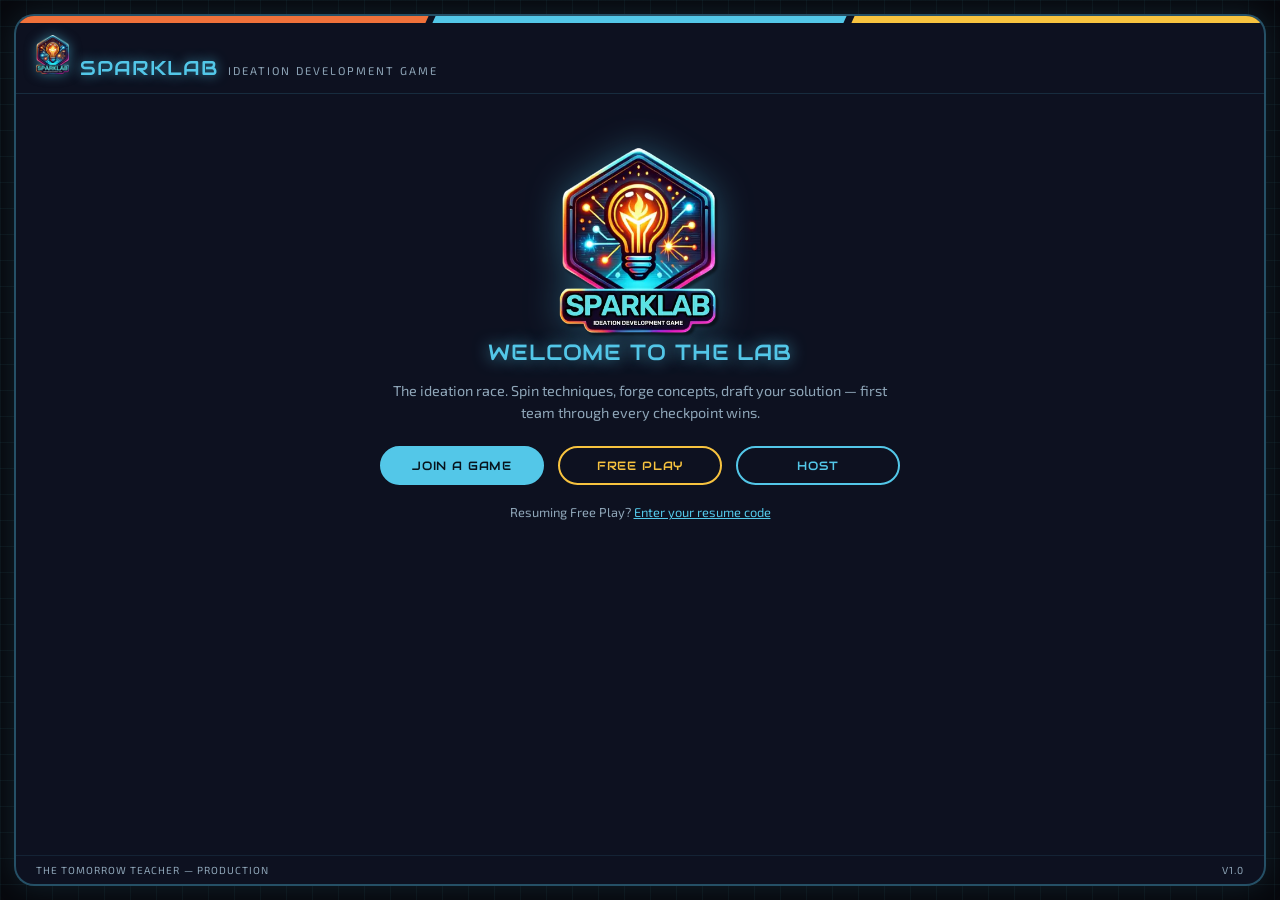
<file: index.html>
<!doctype html>
<html lang="en">
<head>
<meta charset="UTF-8">
<meta name="viewport" content="width=device-width, initial-scale=1.0">
<title>SparkLab — The Ideation Development Game</title>
<link href="https://fonts.googleapis.com/css2?family=Audiowide&family=Exo+2:ital,wght@0,400;0,500;0,600;0,700;0,800&display=swap" rel="stylesheet">
<style>
:root{--bg:#07080d;--card:#0d1120;--card2:#111527;--ink:#eaf4fa;--dim:#8fa6b8;--cyan:#53c7e8;--orange:#f0713a;--yellow:#f7c33f;--green:#5fae52;--red:#dc5a5a;--line:rgba(83,199,232,.35)}
*{box-sizing:border-box}
html,body{height:100%}
body{margin:0;background:var(--bg);color:var(--ink);font-family:"Exo 2",sans-serif;
background-image:linear-gradient(rgba(83,199,232,.05) 1px,transparent 1px),linear-gradient(90deg,rgba(83,199,232,.05) 1px,transparent 1px);background-size:26px 26px}
.df{font-family:"Audiowide",sans-serif;font-weight:400}
#app{max-width:1280px;margin:0 auto;padding:14px;min-height:100%;display:flex;flex-direction:column}
.shell{flex:1;border:2px solid var(--line);border-radius:20px;background:var(--card);box-shadow:0 0 30px rgba(83,199,232,.14);overflow:hidden;display:flex;flex-direction:column}
.stripes{display:flex;height:7px}.stripes span{flex:1;transform:skewX(-24deg);margin-right:7px}
.stripes .s1{background:var(--orange)}.stripes .s2{background:var(--cyan)}.stripes .s3{background:var(--yellow);margin-right:0}
.top{display:flex;align-items:center;justify-content:space-between;gap:12px;padding:12px 20px;border-bottom:1px solid rgba(83,199,232,.15);flex-wrap:wrap}
.brand{display:flex;align-items:baseline;gap:10px}
.brand .t{color:var(--cyan);text-shadow:0 0 12px rgba(83,199,232,.7);font-size:1.25rem;letter-spacing:.05em}
.brand .sub{color:var(--dim);font-size:.7rem;letter-spacing:.18em;text-transform:uppercase}
.main{flex:1;padding:18px 20px;overflow:auto}
.badge{display:inline-flex;align-items:center;gap:6px;border:2px solid rgba(83,199,232,.35);border-radius:999px;padding:5px 12px;font-size:.72rem;font-weight:700;letter-spacing:.06em;color:var(--cyan);text-transform:uppercase}
.badge.y{border-color:rgba(247,195,63,.5);color:var(--yellow)}
.badge.o{border-color:rgba(240,113,58,.5);color:var(--orange)}
.badge.g{border-color:rgba(95,174,82,.5);color:#8fd583}
.btn{font-family:"Audiowide",sans-serif;font-size:.75rem;letter-spacing:.07em;text-transform:uppercase;border:2px solid var(--cyan);color:var(--cyan);background:transparent;border-radius:999px;padding:10px 18px;cursor:pointer;transition:all .15s}
.btn:hover{box-shadow:0 0 14px rgba(83,199,232,.5)}
.btn.primary{background:var(--cyan);color:#07131c}
.btn.gold{border-color:var(--yellow);color:var(--yellow)}.btn.gold.fill{background:var(--yellow);color:#1a1405}
.btn.warn{border-color:var(--orange);color:var(--orange)}
.btn.danger{border-color:var(--red);color:var(--red)}
.btn.small{padding:6px 12px;font-size:.62rem}
.btn:disabled{opacity:.35;cursor:not-allowed;box-shadow:none}
input,select,textarea{background:var(--card2);border:2px solid rgba(83,199,232,.3);border-radius:12px;color:var(--ink);font-family:"Exo 2",sans-serif;font-size:1rem;padding:11px 14px;outline:none;width:100%}
input:focus,select:focus,textarea:focus{border-color:var(--cyan)}
label{display:block;font-size:.68rem;letter-spacing:.14em;text-transform:uppercase;color:var(--dim);margin:14px 0 6px;font-family:"Audiowide",sans-serif}
.panel{border:2px solid rgba(83,199,232,.22);border-radius:16px;background:var(--card2);padding:16px}
.grid2{display:grid;grid-template-columns:1fr 1fr;gap:16px}
.grid3{display:grid;grid-template-columns:repeat(3,1fr);gap:14px}
.center{max-width:520px;margin:4vh auto 0}
.title-xl{font-size:2rem;color:var(--cyan);text-shadow:0 0 16px rgba(83,199,232,.7);letter-spacing:.04em;text-transform:uppercase}
.muted{color:var(--dim);font-size:.9rem;line-height:1.5}
.code-big{font-family:"Audiowide",sans-serif;font-size:2.4rem;letter-spacing:.25em;color:var(--yellow);text-shadow:0 0 16px rgba(247,195,63,.6)}
.row{display:flex;align-items:center;gap:10px;flex-wrap:wrap}
.spread{justify-content:space-between}
.chip{display:inline-flex;align-items:center;gap:6px;border:1.5px solid rgba(83,199,232,.3);border-radius:999px;padding:4px 10px;font-size:.7rem;font-weight:700;color:var(--dim);text-transform:uppercase;letter-spacing:.04em}
.chip.done{border-color:var(--yellow);color:var(--yellow)}
.chip.cur{border-color:var(--cyan);color:var(--cyan);box-shadow:0 0 8px rgba(83,199,232,.35)}
.teamcard{border:2px solid rgba(83,199,232,.25);border-radius:14px;background:var(--card2);padding:12px 14px}
.teamcard h4{margin:0 0 6px;font-family:"Audiowide",sans-serif;font-size:.85rem;color:var(--cyan);letter-spacing:.05em;text-transform:uppercase}
.member{font-size:.85rem;color:var(--ink);padding:2px 0}
.lane{display:grid;grid-template-columns:170px 1fr 110px;align-items:center;gap:10px;border:2px solid rgba(83,199,232,.2);border-radius:14px;padding:10px 14px;background:var(--card2);margin-bottom:10px}
.lane .nm{font-family:"Audiowide",sans-serif;font-size:.8rem;color:var(--ink);letter-spacing:.03em;overflow:hidden;text-overflow:ellipsis;white-space:nowrap}
.track{display:flex;gap:6px}
.node{flex:1;height:14px;border-radius:999px;border:1.5px solid rgba(143,166,184,.35);background:rgba(143,166,184,.08)}
.node.on{background:var(--cyan);border-color:var(--cyan);box-shadow:0 0 8px rgba(83,199,232,.6)}
.node.gate{background:var(--yellow);border-color:var(--yellow);box-shadow:0 0 8px rgba(247,195,63,.6);animation:pulse 1.2s ease infinite}
.node.done{background:var(--green);border-color:var(--green)}
.subcard{border:2px solid rgba(247,195,63,.35);border-radius:14px;background:var(--card2);padding:12px;margin-bottom:12px}
.subcard img{max-width:100%;max-height:300px;border-radius:10px;display:block;margin:8px 0}
.tech-panel{border-radius:16px;padding:16px;color:#fff;position:relative;overflow:hidden}
.tech-panel::before{content:"";position:absolute;inset:0;opacity:.16;pointer-events:none;background-image:radial-gradient(rgba(255,255,255,.75) 1px,transparent 1px);background-size:13px 13px}
.tech-name{font-family:"Audiowide",sans-serif;font-size:1.35rem;text-transform:uppercase;letter-spacing:.03em}
.steps li{font-size:.85rem;line-height:1.45;margin-bottom:6px}
.timerbox{font-family:"Audiowide",sans-serif;font-size:2rem;color:var(--ink);text-shadow:0 0 14px rgba(83,199,232,.5)}
.timerbox.urgent{color:var(--orange);animation:pulse 1s ease infinite}
.check{display:flex;gap:10px;align-items:flex-start;padding:8px 0;border-bottom:1px solid rgba(83,199,232,.12);cursor:pointer}
.check input{width:auto;margin-top:3px}
.check span{font-size:.9rem;line-height:1.45}
.banner{border:2px solid var(--yellow);border-radius:12px;color:var(--yellow);background:rgba(247,195,63,.08);padding:10px 14px;font-weight:700;text-align:center}
.banner.red{border-color:var(--red);color:var(--red);background:rgba(220,90,90,.08)}
.banner.green{border-color:var(--green);color:#8fd583;background:rgba(95,174,82,.08)}
.podium{display:flex;align-items:flex-end;justify-content:center;gap:14px;margin:26px 0 10px}
.pcol{width:150px;text-align:center}
.pblock{border-radius:12px 12px 0 0;display:flex;align-items:center;justify-content:center;font-family:"Audiowide",sans-serif;font-size:1.6rem;color:#0a0c14}
.p1 .pblock{height:150px;background:var(--yellow);box-shadow:0 0 24px rgba(247,195,63,.5)}
.p2 .pblock{height:105px;background:var(--cyan)}
.p3 .pblock{height:75px;background:var(--orange)}
.pname{font-family:"Audiowide",sans-serif;font-size:.8rem;margin-bottom:6px;color:var(--ink);text-transform:uppercase}
table{width:100%;border-collapse:collapse;font-size:.85rem}
th{font-family:"Audiowide",sans-serif;font-size:.62rem;letter-spacing:.12em;text-transform:uppercase;color:var(--dim);text-align:left;padding:8px;border-bottom:1px solid rgba(83,199,232,.2)}
td{padding:8px;border-bottom:1px solid rgba(83,199,232,.08)}
.tabs{display:flex;gap:8px;margin-bottom:14px}
.tab{font-family:"Audiowide",sans-serif;font-size:.68rem;letter-spacing:.08em;text-transform:uppercase;border:2px solid rgba(83,199,232,.3);color:var(--dim);background:transparent;border-radius:999px;padding:7px 14px;cursor:pointer}
.tab.on{border-color:var(--cyan);color:var(--cyan)}
.confetti{position:fixed;top:-12px;font-size:18px;animation:fall linear forwards;z-index:50;pointer-events:none}
@keyframes fall{to{transform:translateY(105vh) rotate(720deg)}}
@keyframes pulse{0%,100%{opacity:1}50%{opacity:.5}}
.err{color:var(--red);font-size:.85rem;min-height:1.2em;margin-top:8px}
.footer{padding:8px 20px;color:var(--dim);font-size:.64rem;letter-spacing:.1em;text-transform:uppercase;display:flex;justify-content:space-between;border-top:1px solid rgba(83,199,232,.1)}
@media(max-width:760px){.grid2,.grid3{grid-template-columns:1fr}.lane{grid-template-columns:110px 1fr 90px}}
</style>
</head>
<body>
<div id="app">
<div class="shell">
<div class="stripes"><span class="s1"></span><span class="s2"></span><span class="s3"></span></div>
<div class="top">
  <div class="brand"><img id="brandlogo" alt="SparkLab" style="height:40px;width:auto;filter:drop-shadow(0 0 6px rgba(83,199,232,.5))"><span class="df t">SPARKLAB</span><span class="sub">Ideation Development Game</span></div>
  <div id="topright" class="row"></div>
</div>
<div class="main" id="main"></div>
<div class="footer"><span>The Tomorrow Teacher — Production</span><span id="footright">v1.0</span></div>
</div>
</div>
<script>
"use strict";
const LOGO = "[data-uri]";
/* ================= CONFIG ================= */
const SB_URL = "https://hyxiagexyptzvetqjmnj.supabase.co";
const SB_KEY = "eyJhbGciOiJIUzI1NiIsInR5cCI6IkpXVCJ9.eyJpc3MiOiJzdXBhYmFzZSIsInJlZiI6Imh5eGlhZ2V4eXB0enZldHFqbW5qIiwicm9sZSI6ImFub24iLCJpYXQiOjE3NzQwODM4MTYsImV4cCI6MjA4OTY1OTgxNn0.hqHVlRu775dZfJrKxSFMNEPhANu5EFm7gJpaJ3RnbnY";
const POLL_MS = 4000;

async function rpc(name, args){
  const r = await fetch(SB_URL + "/rest/v1/rpc/" + name, {
    method:"POST",
    headers:{ "apikey":SB_KEY, "Authorization":"Bearer "+SB_KEY, "Content-Type":"application/json" },
    body: JSON.stringify(args || {})
  });
  if(!r.ok){ throw new Error("network_" + r.status); }
  return r.json();
}
async function uploadPhoto(file, prefix){
  const ext = (file.name && file.name.includes(".")) ? file.name.split(".").pop().toLowerCase().replace(/[^a-z0-9]/g,"") : "jpg";
  const path = prefix + "-" + Date.now() + "-" + Math.floor(Math.random()*1e6) + "." + ext;
  const r = await fetch(SB_URL + "/storage/v1/object/sparklab-submissions/" + path, {
    method:"POST",
    headers:{ "apikey":SB_KEY, "Authorization":"Bearer "+SB_KEY, "Content-Type": file.type || "image/jpeg" },
    body: file
  });
  if(!r.ok) throw new Error("upload_failed");
  return SB_URL + "/storage/v1/object/public/sparklab-submissions/" + path;
}

/* ================= LOCAL STATE ================= */
function lsGet(k){ try{ return JSON.parse(localStorage.getItem("sl_"+k)); }catch(e){ return null; } }
function lsSet(k,v){ try{ localStorage.setItem("sl_"+k, JSON.stringify(v)); }catch(e){} }
function lsDel(k){ try{ localStorage.removeItem("sl_"+k); }catch(e){} }

let S = {
  screen: "landing",
  role: null,            // "player" | "host" | "freeplay"
  licenseKey: lsGet("license") || "",
  institution: "",
  shelf: [],
  sessionId: lsGet("sessionId") || null,
  hostToken: lsGet("hostToken") || null,
  playerId: lsGet("playerId") || null,
  playerName: lsGet("playerName") || "",
  teamId: lsGet("teamId") || null,
  resumeCode: lsGet("resumeCode") || null,
  state: null,           // last sl_state / sl_host_state bundle
  hostTab: "lobby",
  err: "",
  busy: false,
  spin: { active:false, idx:0 },
  activeTech: 0,
  fp: lsGet("fp") || null,  // freeplay local mirror {stage, techniques:[], checks:{}, notes}
  confettiDone: false
};
let pollTimer = null;

/* ================= GAME CONTENT ================= */
const TECHS = [
 {name:"Brainstorming", color:"#ed7435", summary:"A fast group technique for generating many possible solutions to your client's problem.", steps:["State the problem and whose needs matter: your client, users, or audience.","Work as a team and keep the burst short and fast.","Invite every perspective — wild ideas welcome.","Build on each other's ideas and write everything down."]},
 {name:"Worst Idea", color:"#7052a5", summary:"Pitch the WORST possible solutions on purpose, then flip their negative qualities into good ones.", steps:["Take turns pitching intentionally terrible solutions.","Notice which qualities would fail your client.","Flip those negatives into positive qualities a solution should have.","Use the opposites as springboards for real ideas."]},
 {name:"Mind Mapping", color:"#569b48", summary:"Map the problem visually — branches for needs and barriers, bubbles of ideas, clusters of solutions.", steps:["Write the problem and the people affected in the middle.","Draw branches for needs, barriers, and ideas.","Add bubbles with details and concepts around each branch.","Connect related ideas into clusters worth exploring."]},
 {name:"Brainwriting", color:"#d9a40a", summary:"Write silently, then pass pages around so everyone builds on everyone's ideas.", steps:["Everyone writes ideas silently for five minutes.","Pass your page — add to what you receive.","Keep passing until all pages have everyone's input.","Review together and pick the strongest directions."]},
 {name:"Questioning Assumptions", color:"#d95f5f", summary:"List the beliefs behind the problem, test which are true, and reverse one to find new paths.", steps:["List assumptions about the client, users, and problem.","Include positive AND negative assumptions.","Discuss which are true and which are just habits.","Reverse one assumption — what new ideas appear?"]},
 {name:"SCAMPER", color:"#bd4aad", summary:"Substitute, Combine, Adapt, Modify, Put to another use, Eliminate, Reverse.", steps:["Pick one solution element to focus on.","Substitute, Combine, Adapt, or Modify it.","Put it to another use, or Eliminate what doesn't help.","Reverse or rearrange it — keep the strongest direction."]},
 {name:"Sketching", color:"#4788c4", summary:"Draw solutions instead of writing them, pass drawings around, connect the best parts.", steps:["Everyone sketches a possible solution — rough is fine.","Pass your drawing — teammates add or vary it.","Present all drawings and discuss what each suggests.","Combine the best parts into one direction."]}
];
const STAGES = ["r1","gate1","r2","gate2","r3","gate3","finished"];
const STAGE_LABEL = {r1:"Round 1 — Technique Sprint", gate1:"Checkpoint 1", r2:"Round 2 — The Idea Generator", gate2:"Checkpoint 2", r3:"Round 3 — Drafting & Sketching", gate3:"Checkpoint 3 — Final Gate", finished:"FINISHED"};
const R3_CHECKS = [
 "Hand-drawn drafts done: title on each page, 4–6 labeled arrows, at least two views or angles, a how-it-works caption, dark lines.",
 "Photos digitized in Canva: cropped to the page, straightened, brightness + contrast up, shadows down — looks scanned, not photographed.",
 "Uploaded into the Ideation Development Form (IDEA 1–3 boxes) and enhanced with Canva text, arrows, and highlights over the drawings."
];
const R2_CHECKS = [
 "We brought our client's problem and our Round 1 sticky notes to ThinkTable AI.",
 "ThinkTable interviewed us and we sharpened our ideas into up to 3 buildable concepts.",
 "We have a Sketch Blueprint for each concept: main view, second view, arrow labels, written details.",
 "Every Round 1 session has its sticky note filled on our Ideation Development Form."
];

/* ================= HELPERS ================= */
const $ = sel => document.querySelector(sel);
function esc(s){ return String(s == null ? "" : s).replace(/[&<>"']/g, c => ({"&":"&amp;","<":"&lt;",">":"&gt;",'"':"&quot;","'":"&#39;"}[c])); }
function myTeam(){ if(!S.state) return null; return (S.state.teams||[]).find(t => t.id === S.teamId) || (S.state.teams||[]).find(t => (t.members||[]).some(m => m.id === S.playerId)); }
function setErr(m){ S.err = m || ""; render(); }
function go(screen){ S.screen = screen; S.err = ""; render(); }
function saveIds(){ lsSet("sessionId",S.sessionId); lsSet("hostToken",S.hostToken); lsSet("playerId",S.playerId); lsSet("teamId",S.teamId); lsSet("playerName",S.playerName); lsSet("license",S.licenseKey); lsSet("resumeCode",S.resumeCode); }
function resetAll(){ ["sessionId","hostToken","playerId","teamId","resumeCode","fp"].forEach(lsDel); S.sessionId=S.hostToken=S.playerId=S.teamId=S.resumeCode=null; S.state=null; S.fp=null; stopPoll(); }
function fmtDur(ms){ if(ms==null) return "—"; const s=Math.floor(ms/1000), m=Math.floor(s/60); return m+"m "+String(s%60).padStart(2,"0")+"s"; }
function typing(){ const a=document.activeElement; return a && (a.tagName==="INPUT"||a.tagName==="TEXTAREA"||a.tagName==="SELECT"); }

/* ================= POLLING ================= */
function startPoll(){ stopPoll(); pollTimer = setInterval(pollOnce, POLL_MS); pollOnce(); }
function stopPoll(){ if(pollTimer){ clearInterval(pollTimer); pollTimer = null; } }
async function pollOnce(){
  if(!S.sessionId) return;
  try{
    const st = S.role === "host"
      ? await rpc("sl_host_state", { p_session:S.sessionId, p_host_token:S.hostToken })
      : await rpc("sl_state", { p_session:S.sessionId });
    if(st && st.ok){
      S.state = st;
      const t = myTeam(); if(t && !S.teamId){ S.teamId = t.id; saveIds(); }
      const sig = JSON.stringify({
        s: st.session && st.session.status,
        t: (st.teams||[]).map(x => [x.stage, (x.techniques_cleared||[]).length, x.last_submission && x.last_submission.status, (x.members||[]).length, x.finish_rank, x.award]),
        l: (st.lobby||[]).length, p: (st.pending||[]).length
      });
      if(sig !== S.lastSig){ S.lastSig = sig; render(); }
    }
  }catch(e){ /* transient */ }
}

/* ================= RENDER ROOT ================= */
function render(){
  const m = $("#main"), tr = $("#topright");
  const sess = S.state && S.state.session;
  tr.innerHTML = sess ? (
    '<span class="badge">Code ' + esc(sess.code) + '</span>' +
    '<span class="badge ' + (sess.status==="live"?"g":sess.status==="paused"?"o":"y") + '">' + esc(sess.status) + '</span>' +
    (S.role ? '<button class="btn small" onclick="leave()">Exit</button>' : "")
  ) : (S.screen !== "landing" ? '<button class="btn small" onclick="leave()">Back</button>' : "");
  const views = { landing:vLanding, join:vJoin, hostkey:vHostKey, shelf:vShelf, create:vCreate,
    lobby:vLobby, hostgame:vHostGame, play:vPlay, podium:vPodium, fpsetup:vFpSetup, fpplay:vFpPlay, fpresume:vFpResume };
  m.innerHTML = (views[S.screen] || vLanding)();
  if(S.screen==="podium" && !S.confettiDone){ confetti(); S.confettiDone = true; }
}
function leave(){ resetAll(); S.role=null; go("landing"); }

/* ================= VIEWS ================= */
function vLanding(){
  return '<div class="center" style="text-align:center">' +
    '<img src="' + LOGO + '" alt="SparkLab" style="display:block;margin:0 auto;height:190px;width:auto;filter:drop-shadow(0 0 18px rgba(83,199,232,.35))">' +
    '<div class="df title-xl" style="margin-bottom:4px;font-size:1.4rem">Welcome to the Lab</div>' +
    '<p class="muted">The ideation race. Spin techniques, forge concepts, draft your solution — first team through every checkpoint wins.</p>' +
    '<div class="grid3" style="margin-top:22px">' +
      '<button class="btn primary" onclick="go(\'join\')">Join a Game</button>' +
      '<button class="btn gold" onclick="go(\'fpsetup\')">Free Play</button>' +
      '<button class="btn" onclick="go(\'hostkey\')">Host</button>' +
    '</div>' +
    '<p class="muted" style="margin-top:18px;font-size:.8rem">Resuming Free Play? <a href="#" style="color:var(--cyan)" onclick="go(\'fpresume\');return false">Enter your resume code</a></p>' +
    '<div class="err">' + esc(S.err) + '</div></div>';
}
function vJoin(){
  return '<div class="center">' +
    '<div class="df title-xl" style="font-size:1.4rem">Join a Game</div>' +
    '<label>Game code</label><input id="jcode" maxlength="6" style="text-transform:uppercase;letter-spacing:.3em;font-family:Audiowide" placeholder="ABC123">' +
    '<label>Your name or nickname</label><input id="jname" maxlength="24" placeholder="So your team can find you">' +
    '<div class="row" style="margin-top:18px"><button class="btn primary" onclick="doJoin()" ' + (S.busy?"disabled":"") + '>Enter the Lab</button></div>' +
    '<div class="err">' + esc(S.err) + '</div></div>';
}
async function doJoin(){
  const code = $("#jcode").value.trim(), name = $("#jname").value.trim();
  if(!code || !name){ return setErr("Enter the game code and your name."); }
  S.busy = true; render();
  try{
    const r = await rpc("sl_join", { p_code:code, p_name:name });
    S.busy = false;
    if(!r.ok){ return setErr(r.error==="bad_code"?"No game found with that code.":r.error==="session_paused"?"This game is paused — ask your host to resume it.":"Could not join: "+r.error); }
    S.role = "player"; S.sessionId = r.session_id; S.playerId = r.player_id; S.playerName = name; S.teamId = null; saveIds();
    startPoll(); go("lobby");
  }catch(e){ S.busy = false; setErr("Network problem — try again."); }
}
function vHostKey(){
  return '<div class="center">' +
    '<div class="df title-xl" style="font-size:1.4rem">Host Console</div>' +
    '<p class="muted">Enter your SparkLab license key — it came with your game box.</p>' +
    '<label>License key</label><input id="hkey" value="' + esc(S.licenseKey) + '" placeholder="SPARK-XXXX-XXXX" style="text-transform:uppercase">' +
    '<div class="row" style="margin-top:18px"><button class="btn primary" onclick="doShelf()" ' + (S.busy?"disabled":"") + '>Open my game shelf</button></div>' +
    '<div class="err">' + esc(S.err) + '</div></div>';
}
async function doShelf(){
  const k = $("#hkey") ? $("#hkey").value.trim() : S.licenseKey;
  if(!k) return setErr("Enter your license key.");
  S.busy = true; render();
  try{
    const r = await rpc("sl_shelf", { p_key:k });
    S.busy = false;
    if(!r.ok) return setErr("That license key wasn't recognized.");
    S.licenseKey = k.toUpperCase(); S.institution = r.institution; S.shelf = r.sessions || []; saveIds();
    go("shelf");
  }catch(e){ S.busy=false; setErr("Network problem — try again."); }
}
function vShelf(){
  const rows = S.shelf.map(s =>
    '<tr><td class="df" style="font-size:.75rem">' + esc(s.name) + '</td>' +
    '<td><span class="code-big" style="font-size:1rem">' + esc(s.code) + '</span></td>' +
    '<td>' + esc(s.mode) + '</td>' +
    '<td><span class="badge ' + (s.status==="live"?"g":s.status==="paused"?"o":"") + '" style="font-size:.6rem">' + esc(s.status) + '</span></td>' +
    '<td>' + s.players + ' players / ' + s.teams + ' teams</td>' +
    '<td>' + (s.expires_at ? ("expires " + new Date(s.expires_at).toLocaleDateString()) : "—") + '</td>' +
    '<td><button class="btn small primary" onclick="openSession(\'' + s.id + '\',\'' + s.host_token + '\')">' + (s.status==="completed"?"View":"Open") + '</button></td></tr>'
  ).join("");
  return '<div>' +
    '<div class="row spread"><div><div class="df title-xl" style="font-size:1.3rem">Game Shelf</div>' +
    '<p class="muted">' + esc(S.institution) + ' — completed games are cleared 14 days after they end.</p></div>' +
    '<button class="btn gold fill" onclick="go(\'create\')">+ New Game</button></div>' +
    (S.shelf.length ? '<table style="margin-top:14px"><tr><th>Name</th><th>Code</th><th>Mode</th><th>Status</th><th>Size</th><th>Expiry</th><th></th></tr>' + rows + '</table>'
      : '<p class="muted" style="margin-top:20px">No games yet — create your first one.</p>') +
    '<div class="err">' + esc(S.err) + '</div></div>';
}
function openSession(id, token){ S.role="host"; S.sessionId=id; S.hostToken=token; saveIds(); startPoll(); go("hostgame"); }
function vCreate(){
  return '<div class="center">' +
    '<div class="df title-xl" style="font-size:1.3rem">New Game</div>' +
    '<label>Session name</label><input id="cname" placeholder="e.g. Grade 8 — Period 3" maxlength="40">' +
    '<div class="grid2">' +
    '<div><label>Team formation</label><select id="cteam"><option value="auto">Auto — balanced teams</option><option value="manual">Manual — players pick teams</option></select></div>' +
    '<div><label>Round 1 sprint (minutes)</label><select id="cmin"><option>10</option><option selected>15</option><option>20</option></select></div>' +
    '</div>' +
    '<label>Techniques required to clear Checkpoint 1</label><select id="creq"><option>2</option><option selected>3</option><option>4</option><option>5</option></select>' +
    '<div class="row" style="margin-top:18px"><button class="btn primary" onclick="doCreate()" ' + (S.busy?"disabled":"") + '>Create game</button>' +
    '<button class="btn" onclick="go(\'shelf\')">Back</button></div>' +
    '<div class="err">' + esc(S.err) + '</div></div>';
}
async function doCreate(){
  const nm = $("#cname").value, tm = $("#cteam").value, mins = parseInt($("#cmin").value,10), req = parseInt($("#creq").value,10);
  S.busy = true; render();
  try{
    const r = await rpc("sl_create_session", { p_key:S.licenseKey, p_name:nm,
      p_mode:"game", p_team_mode:tm,
      p_settings:{ r1_minutes:mins, min_techniques:req } });
    S.busy = false;
    if(!r.ok) return setErr(r.error==="too_many_active_sessions"?"Your shelf is full (10 active games) — complete or clear one first.":"Could not create: "+r.error);
    openSession(r.session_id, r.host_token);
  }catch(e){ S.busy=false; setErr("Network problem — try again."); }
}

/* ---------- Player lobby ---------- */
function vLobby(){
  if(!S.state) return '<p class="muted">Connecting…</p>';
  const sess = S.state.session, t = myTeam();
  if((sess.status === "live" || sess.status === "paused") && t) { return vPlay(); }
  if(sess.status === "completed") return vPodium();
  let inner = "";
  if(sess.team_mode === "manual" && !t){
    const teams = (S.state.teams||[]).map(tm => {
      const full = (tm.members||[]).length >= 4;
      return '<div class="teamcard"><h4>' + esc(tm.name) + '</h4>' +
        (tm.members||[]).map(mm => '<div class="member">• ' + esc(mm.name) + '</div>').join("") +
        '<div style="margin-top:8px"><button class="btn small ' + (full?"":"primary") + '" ' + (full?"disabled":"") + ' onclick="joinTeam(\'' + tm.id + '\')">' + (full?"Full":"Join") + '</button></div></div>';
    }).join("");
    inner = '<div class="row" style="margin:10px 0"><input id="tname" placeholder="New team name" maxlength="24" style="max-width:260px">' +
      '<button class="btn gold" onclick="createTeam()">Create team</button></div>' +
      '<div class="grid3">' + teams + '</div>';
  } else if(t){
    inner = '<div class="teamcard" style="max-width:420px"><h4>' + esc(t.name) + '</h4>' +
      (t.members||[]).map(mm => '<div class="member">• ' + esc(mm.name) + (mm.id===S.playerId?" (you)":"") + '</div>').join("") +
      (sess.team_mode==="manual" ? '<div style="margin-top:8px"><button class="btn small warn" onclick="leaveTeam()">Leave team</button></div>' : "") +
      '</div>';
  } else {
    inner = '<p class="muted">Waiting for the host to form teams…</p>';
  }
  const lobbyNames = (S.state.lobby||[]).map(p => '<span class="chip' + (p.id===S.playerId?' cur':'') + '">' + esc(p.name) + '</span>').join(" ");
  return '<div><div class="df title-xl" style="font-size:1.3rem">Lobby</div>' +
    '<p class="muted">Hi <b style="color:var(--cyan)">' + esc(S.playerName) + '</b> — the game starts when your host launches it.' +
    (sess.status==="paused" ? ' <span class="badge o">Paused</span>' : '') + '</p>' +
    inner +
    (lobbyNames ? '<label style="margin-top:20px">Players without a team</label><div class="row">' + lobbyNames + '</div>' : '') +
    '<div class="err">' + esc(S.err) + '</div></div>';
}
async function createTeam(){ const n=$("#tname").value.trim(); if(!n) return setErr("Give your team a name.");
  const r = await rpc("sl_create_team",{p_session:S.sessionId,p_player:S.playerId,p_name:n});
  if(r.ok){ S.teamId=r.team_id; saveIds(); pollOnce(); } else setErr(r.error); }
async function joinTeam(id){ const r = await rpc("sl_join_team",{p_player:S.playerId,p_team:id});
  if(r.ok){ S.teamId=id; saveIds(); pollOnce(); } else setErr(r.error==="team_full"?"That team is full.":r.error); }
async function leaveTeam(){ await rpc("sl_leave_team",{p_player:S.playerId}); S.teamId=null; saveIds(); pollOnce(); }

/* ---------- Player play ---------- */
function stageIdx(st){ return Math.max(0, STAGES.indexOf(st)); }
function vPlay(){
  if(!S.state) return '<p class="muted">Connecting…</p>';
  const sess = S.state.session, t = myTeam();
  if(!t) return vLobby();
  if(sess.status === "paused") return '<div class="center" style="text-align:center"><div class="df title-xl" style="font-size:1.6rem">⏸ Game Paused</div><p class="muted">Your progress is saved. See you next session — everything will be exactly where you left it.</p></div>';
  if(sess.status === "completed" || t.stage === "finished") return vPodium();
  const st = t.stage;
  let body = "";
  if(st === "r1") body = vR1(t, sess);
  else if(st === "r2") body = vR2(t);
  else if(st === "r3") body = vR3(t);
  else body = vGateWait(t);
  const ls = t.last_submission;
  if(ls && ls.status === "bounced" && st.startsWith("r")){
    body = '<div class="banner red" style="margin-bottom:12px">↩ Checkpoint ' + ls.checkpoint + ' bounced' + (ls.host_note ? ': "' + esc(ls.host_note) + '"' : "") + ' — fix it and resubmit!</div>' + body;
  }
  return '<div>' +
    '<div class="row spread" style="margin-bottom:12px"><div>' +
    '<span class="df" style="color:var(--cyan);font-size:1rem;text-transform:uppercase">' + esc(t.name) + '</span> ' +
    '<span class="badge y" style="margin-left:8px">' + esc(STAGE_LABEL[st]) + '</span></div>' +
    trackHtml(t) + '</div>' + body + '<div class="err">' + esc(S.err) + '</div></div>';
}
function trackHtml(t){
  const idx = stageIdx(t.stage);
  return '<div class="track" style="min-width:220px;max-width:340px;flex:1">' + STAGES.slice(0,6).map((s,i) => {
    let cls = "node"; if(t.stage==="finished") cls+=" done";
    else if(i<idx) cls+=" on"; else if(i===idx) cls += (s.startsWith("gate") ? " gate" : " on");
    return '<span class="' + cls + '" title="' + esc(STAGE_LABEL[s]) + '"></span>';
  }).join("") + '</div>';
}
function vR1(t, sess){
  const cleared = t.techniques_cleared || [];
  const need = (sess.settings && sess.settings.min_techniques) || 3;
  const tech = TECHS[S.activeTech];
  const chips = TECHS.map((x,i) => '<span class="chip' + (cleared.includes(x.name)?' done':'') + (i===S.activeTech?' cur':'') + '">' + (cleared.includes(x.name)?'✓ ':'') + esc(x.name) + '</span>').join(" ");
  const canSubmit = cleared.length >= need;
  return '<div class="grid2">' +
    '<div><div class="tech-panel" style="background:' + tech.color + '">' +
      '<div class="row spread"><span class="tech-name">' + (S.spin.active ? esc(TECHS[S.spin.idx].name) : esc(tech.name)) + '</span>' +
      '<span><button class="btn small" style="border-color:#fff;color:#fff" onclick="spinTech()">🎲 Spin</button> ' +
      '<button class="btn small gold fill" onclick="clearTech()" ' + (cleared.includes(tech.name)?"disabled":"") + '>' + (cleared.includes(tech.name)?"Cleared ✓":"Mark cleared") + '</button></span></div>' +
      '<p style="font-size:.9rem">' + esc(tech.summary) + '</p><ol class="steps">' + tech.steps.map(s=>'<li>'+esc(s)+'</li>').join("") + '</ol></div>' +
      '<div class="row" style="margin-top:10px">' + chips + '</div></div>' +
    '<div><div class="panel"><h4 class="df" style="margin:0 0 8px;color:var(--yellow);font-size:.8rem;text-transform:uppercase">Checkpoint 1 — Sprint Log</h4>' +
      '<p class="muted">Run each technique on your client\'s problem and log a sticky note per session on your Ideation Development Form. Clear at least <b style="color:var(--yellow)">' + need + '</b> techniques (' + cleared.length + '/' + need + ' so far), then photograph your sticky notes and submit.</p>' +
      submitFormHtml(1, canSubmit, canSubmit ? "" : ("Clear " + (need - cleared.length) + " more technique(s) to unlock submission.")) +
      '</div></div></div>';
}
function spinTech(){
  if(S.spin.active) return;
  const t = myTeam(); const cleared = (t && t.techniques_cleared) || [];
  const avail = TECHS.map((x,i)=>i).filter(i => !cleared.includes(TECHS[i].name) && i !== S.activeTech);
  if(!avail.length) return;
  const final = avail[Math.floor(Math.random()*avail.length)];
  S.spin.active = true; let n = 0;
  const reel = setInterval(() => {
    S.spin.idx = avail[n % avail.length]; n++; render();
    if(n > 9){ clearInterval(reel); S.spin.active = false; S.activeTech = final; render(); }
  }, 100);
}
async function clearTech(){
  const t = myTeam(); if(!t) return;
  const r = await rpc("sl_clear_technique",{ p_team:t.id, p_technique:TECHS[S.activeTech].name });
  if(r.ok) pollOnce();
}
function vR2(t){
  const checks = R2_CHECKS.map((c,i)=>'<label class="check"><input type="checkbox" id="r2c'+i+'"><span>'+esc(c)+'</span></label>').join("");
  return '<div class="grid2">' +
    '<div class="panel"><h4 class="df" style="margin:0 0 8px;color:var(--cyan);font-size:.8rem;text-transform:uppercase">Round 2 — The Idea Generator</h4>' +
    '<p class="muted">Bring your client\'s problem and your Round 1 sticky notes to <b style="color:var(--cyan)">ThinkTable AI</b>. It interviews your team and coaches you into up to 3 sketch-ready concepts, each with a Sketch Blueprint: main view, second view, 4–6 arrow labels, and written details.</p>' + checks + '</div>' +
    '<div><div class="panel"><h4 class="df" style="margin:0 0 8px;color:var(--yellow);font-size:.8rem;text-transform:uppercase">Checkpoint 2 — Blueprints Logged</h4>' +
    '<p class="muted">Photograph your Ideation Development Form with all sticky notes filled, then submit for the host\'s gate check.</p>' +
    submitFormHtml(2, true, "") + '</div></div></div>';
}
function vR3(t){
  const checks = R3_CHECKS.map((c,i)=>'<label class="check"><input type="checkbox" id="r3c'+i+'"><span>'+esc(c)+'</span></label>').join("");
  return '<div class="grid2">' +
    '<div class="panel"><h4 class="df" style="margin:0 0 8px;color:var(--orange);font-size:.8rem;text-transform:uppercase">Round 3 — Drafting & Sketching</h4>' +
    '<p class="muted">Draw your three concepts by hand, digitize the photos, and enhance them in Canva. The drawing stays the star — digital elements make it presentation-ready.</p>' + checks + '</div>' +
    '<div><div class="panel"><h4 class="df" style="margin:0 0 8px;color:var(--yellow);font-size:.8rem;text-transform:uppercase">Final Gate — Concept Art Complete</h4>' +
    '<p class="muted">Photograph or screenshot your finished Ideation Development Form (all three IDEA boxes enhanced) and submit. First team passed wins!</p>' +
    submitFormHtml(3, true, "") + '</div></div></div>';
}
function submitFormHtml(cp, enabled, hint){
  return '<div style="margin-top:10px">' +
    '<input type="file" id="subfile" accept="image/*" ' + (enabled?"":"disabled") + ' style="padding:8px">' +
    '<textarea id="subnote" rows="2" placeholder="Note to your host (optional)" style="margin-top:8px" ' + (enabled?"":"disabled") + '></textarea>' +
    '<div class="row" style="margin-top:10px"><button class="btn gold fill" onclick="doSubmit(' + cp + ')" ' + (enabled && !S.busy ? "" : "disabled") + '>' + (S.busy?"Uploading…":"Submit Checkpoint " + cp) + '</button>' +
    (hint ? '<span class="muted" style="font-size:.78rem">' + esc(hint) + '</span>' : "") + '</div></div>';
}
async function doSubmit(cp){
  const t = myTeam(); if(!t) return;
  const f = $("#subfile").files[0];
  const note = $("#subnote") ? $("#subnote").value : "";
  if(!f) return setErr("Attach a photo of your Ideation Development Form first.");
  S.busy = true; render();
  try{
    const url = await uploadPhoto(f, (S.state.session.code||"S") + "-" + cp);
    const r = await rpc("sl_submit",{ p_team:t.id, p_checkpoint:cp, p_photo_url:url, p_note:note });
    S.busy = false;
    if(!r.ok) return setErr("Submit failed: " + r.error);
    pollOnce();
  }catch(e){ S.busy=false; setErr("Upload failed — try a smaller photo."); }
}
function vGateWait(t){
  const sub = t.last_submission;
  const bounced = sub && sub.status === "bounced";
  return '<div class="center" style="text-align:center">' +
    (bounced
      ? '<div class="banner red">↩ Bounced by your host' + (sub.host_note ? ': "' + esc(sub.host_note) + '"' : "") + '</div><p class="muted" style="margin-top:12px">Fix it up and submit again — every bounce costs time!</p>'
      : '<div class="banner">⏳ Submission in — waiting for your host\'s gate check…</div><p class="muted" style="margin-top:12px">Use the wait: tidy your worksheet, prep the next round.</p>') +
    '</div>';
}

/* ---------- Host game ---------- */
function vHostGame(){
  if(!S.state) return '<p class="muted">Connecting…</p>';
  const sess = S.state.session;
  if(sess.status === "completed") return vPodium();
  const tabs = ['lobby','race','review'].map(x =>
    '<button class="tab' + (S.hostTab===x?' on':'') + '" onclick="S.hostTab=\'' + x + '\';render()">' + x +
    (x==='review' && (S.state.pending||[]).length ? ' (' + S.state.pending.length + ')' : '') + '</button>').join("");
  let body = S.hostTab==="lobby" ? hostLobby() : S.hostTab==="race" ? hostRace() : hostReview();
  const ctl = '<div class="row" style="margin-top:16px">' +
    (sess.status==="lobby" ? '<button class="btn gold fill" onclick="setStatus(\'live\')">▶ Start Game</button>' : "") +
    (sess.status==="live" ? '<button class="btn warn" onclick="setStatus(\'paused\')">⏸ Pause (save point)</button>' : "") +
    (sess.status==="paused" ? '<button class="btn gold fill" onclick="setStatus(\'live\')">▶ Resume</button>' : "") +
    '<button class="btn danger" onclick="if(confirm(\'End this game for everyone?\'))setStatus(\'completed\')">🏁 End Game</button></div>';
  return '<div><div class="row spread"><div class="df title-xl" style="font-size:1.2rem">' + esc(sess.name) + '</div>' +
    '<div>Join code: <span class="code-big" style="font-size:1.5rem">' + esc(sess.code) + '</span></div></div>' +
    '<div class="tabs" style="margin-top:10px">' + tabs + '</div>' + body + ctl +
    '<div class="err">' + esc(S.err) + '</div></div>';
}
async function setStatus(st){ const r = await rpc("sl_set_status",{p_session:S.sessionId,p_host_token:S.hostToken,p_status:st}); if(r.ok) pollOnce(); else setErr(r.error); }
function hostLobby(){
  const sess = S.state.session;
  const teams = (S.state.teams||[]).map(t =>
    '<div class="teamcard"><h4>' + esc(t.name) + '</h4>' +
    (t.members||[]).map(m => '<div class="member">• ' + esc(m.name) + '</div>').join("") + '</div>').join("");
  const lobby = (S.state.lobby||[]).map(p => '<span class="chip">' + esc(p.name) + '</span>').join(" ");
  return '<div>' +
    '<p class="muted">' + ((S.state.lobby||[]).length + (S.state.teams||[]).reduce((a,t)=>a+(t.members||[]).length,0)) + ' player(s) joined · team mode: <b style="color:var(--cyan)">' + esc(sess.team_mode) + '</b></p>' +
    (lobby ? '<label>Unassigned players</label><div class="row" style="margin-bottom:12px">' + lobby + '</div>' : "") +
    ((S.state.lobby||[]).length ? '<button class="btn primary" onclick="autoTeams()">⚡ Auto-form balanced teams</button>' : "") +
    '<div class="grid3" style="margin-top:14px">' + (teams || '<p class="muted">No teams yet.</p>') + '</div></div>';
}
async function autoTeams(){ const r = await rpc("sl_auto_teams",{p_session:S.sessionId,p_host_token:S.hostToken}); if(r.ok) pollOnce(); else setErr(r.error); }
function hostRace(){
  const started = S.state.session.settings && S.state.session.settings.started_at;
  const lanes = (S.state.teams||[]).slice().sort((a,b)=>(a.finish_rank||99)-(b.finish_rank||99)).map(t => {
    const stat = t.stage==="finished" ? ('🏆 #' + t.finish_rank) : STAGE_LABEL[t.stage].split("—")[0];
    return '<div class="lane"><span class="nm">' + esc(t.name) + '</span>' + trackHtml(t) +
      '<span class="chip' + (t.stage==="finished"?' done':'') + '">' + esc(stat) + '</span></div>';
  }).join("");
  return '<div>' + (lanes || '<p class="muted">Teams appear here once formed.</p>') +
    (started ? '<p class="muted" style="font-size:.75rem">Game started ' + new Date(started).toLocaleString() + '</p>' : "") + '</div>';
}
function hostReview(){
  const cards = (S.state.pending||[]).map(p =>
    '<div class="subcard"><div class="row spread"><b class="df" style="font-size:.8rem">' + esc(p.team_name) + '</b>' +
    '<span class="badge y">Checkpoint ' + p.checkpoint + '</span></div>' +
    (p.photo_url ? '<a href="' + esc(p.photo_url) + '" target="_blank"><img src="' + esc(p.photo_url) + '"></a>' : '<p class="muted">No photo attached.</p>') +
    (p.note ? '<p class="muted">Team note: ' + esc(p.note) + '</p>' : "") +
    '<input id="note-' + p.id + '" placeholder="Note to the team (needed for a bounce)" style="margin:8px 0">' +
    '<div class="row"><button class="btn small gold fill" onclick="review(\'' + p.id + '\',true)">✔ Pass</button>' +
    '<button class="btn small danger" onclick="review(\'' + p.id + '\',false)">↩ Bounce</button></div></div>').join("");
  return cards || '<p class="muted">No submissions waiting. Gates are clear.</p>';
}
async function review(id, pass){
  const note = ($("#note-"+id) && $("#note-"+id).value) || "";
  if(!pass && !note.trim()) return setErr("Add a note so the team knows what to fix.");
  const r = await rpc("sl_review",{p_session:S.sessionId,p_host_token:S.hostToken,p_submission:id,p_pass:pass,p_note:note});
  if(r.ok){ S.err=""; pollOnce(); } else setErr(r.error);
}

/* ---------- Podium ---------- */
function vPodium(){
  const teams = (S.state && S.state.teams) || [];
  const done = teams.filter(t=>t.finish_rank).sort((a,b)=>a.finish_rank-b.finish_rank);
  const rest = teams.filter(t=>!t.finish_rank);
  const started = S.state && S.state.session.settings && S.state.session.settings.started_at ? new Date(S.state.session.settings.started_at).getTime() : null;
  const cols = ['p2','p1','p3'];
  const order = [done[1], done[0], done[2]];
  const podium = '<div class="podium">' + order.map((t,i) => t ?
    '<div class="pcol ' + cols[i] + '"><div class="pname">' + esc(t.name) + '</div><div class="pblock">' + t.finish_rank + '</div></div>' : '').join("") + '</div>';
  const rows = done.concat(rest).map(t =>
    '<tr><td>' + (t.finish_rank ? "#"+t.finish_rank : "—") + '</td><td class="df" style="font-size:.72rem">' + esc(t.name) + '</td>' +
    '<td>' + (t.members||[]).map(m=>esc(m.name)).join(", ") + '</td>' +
    '<td>' + ((t.techniques_cleared||[]).length) + ' techniques</td>' +
    '<td>' + (t.finished_at && started ? fmtDur(new Date(t.finished_at).getTime()-started) : esc(STAGE_LABEL[t.stage]||"")) + '</td>' +
    '<td>' + (t.award ? "🏅 " + esc(t.award) : "") + '</td></tr>').join("");
  const hostAward = (S.role==="host" && teams.length) ?
    '<div class="row" style="margin-top:14px"><select id="awteam" style="max-width:220px">' + teams.map(t=>'<option value="'+t.id+'">'+esc(t.name)+'</option>').join("") + '</select>' +
    '<button class="btn small gold" onclick="giveAward()">🏅 Client\'s Choice award</button></div>' : "";
  return '<div style="text-align:center"><img src="' + LOGO + '" alt="" style="display:block;margin:0 auto;height:90px;width:auto"><div class="df title-xl">🏁 ' + (done.length ? "We have a winner!" : "Race Results") + '</div>' +
    podium + '<table style="max-width:900px;margin:10px auto;text-align:left"><tr><th>Rank</th><th>Team</th><th>Players</th><th>Round 1</th><th>Time / status</th><th>Award</th></tr>' + rows + '</table>' +
    hostAward + '<div class="err">' + esc(S.err) + '</div></div>';
}
async function giveAward(){ const r = await rpc("sl_award",{p_session:S.sessionId,p_host_token:S.hostToken,p_team:$("#awteam").value,p_award:"Client's Choice"}); if(r.ok) pollOnce(); }
function confetti(){
  const glyphs = ["⚡","✦","●","▲","■"], colors = ["#f7c33f","#53c7e8","#f0713a","#bd4aad","#5fae52"];
  for(let i=0;i<60;i++){
    const d = document.createElement("div"); d.className="confetti"; d.textContent = glyphs[i%glyphs.length];
    d.style.left = Math.random()*100+"vw"; d.style.color = colors[i%colors.length];
    d.style.animationDuration = (2.5+Math.random()*2.5)+"s"; d.style.animationDelay = (Math.random()*1.5)+"s";
    document.body.appendChild(d); setTimeout(()=>d.remove(), 7000);
  }
}

/* ---------- Free Play ---------- */
function vFpSetup(){
  return '<div class="center">' +
    '<div class="df title-xl" style="font-size:1.4rem;color:var(--yellow)">Free Play</div>' +
    '<p class="muted">SparkLab as your ideation toolkit — no race, no host, your own pace. Solo or with your team, on your own real project.</p>' +
    '<label>Who\'s playing? (1–4 names)</label>' +
    '<input id="fp1" placeholder="Name 1" maxlength="24"><input id="fp2" placeholder="Name 2 (optional)" maxlength="24" style="margin-top:6px"><input id="fp3" placeholder="Name 3 (optional)" maxlength="24" style="margin-top:6px"><input id="fp4" placeholder="Name 4 (optional)" maxlength="24" style="margin-top:6px">' +
    '<label>Team / studio name</label><input id="fptn" placeholder="My Studio" maxlength="24">' +
    '<label>Your client & problem (one sentence)</label><textarea id="fpcl" rows="2" placeholder="e.g. Our school cafeteria wastes food every day…"></textarea>' +
    '<div class="row" style="margin-top:16px"><button class="btn gold fill" onclick="fpStart()" ' + (S.busy?"disabled":"") + '>Start Free Play</button></div>' +
    '<div class="err">' + esc(S.err) + '</div></div>';
}
async function fpStart(){
  const names = ["fp1","fp2","fp3","fp4"].map(id=>$("#"+id).value.trim()).filter(Boolean);
  const teamName = $("#fptn").value, client = $("#fpcl").value;
  if(!names.length) return setErr("Enter at least one name.");
  S.busy = true; render();
  try{
    const r = await rpc("sl_freeplay_start",{ p_names:names, p_team_name:teamName, p_client:client });
    S.busy = false;
    if(!r.ok) return setErr("Could not start: " + r.error);
    S.role="freeplay"; S.sessionId=r.session_id; S.teamId=r.team_id; S.resumeCode=r.resume_code;
    S.fp = { stage:"r1", techniques:[], checks:{}, client: client };
    lsSet("fp", S.fp); saveIds(); go("fpplay");
  }catch(e){ S.busy=false; setErr("Network problem — try again."); }
}
function vFpResume(){
  return '<div class="center"><div class="df title-xl" style="font-size:1.4rem;color:var(--yellow)">Resume Free Play</div>' +
    '<label>Resume code</label><input id="rcode" maxlength="8" style="text-transform:uppercase;letter-spacing:.25em;font-family:Audiowide">' +
    '<div class="row" style="margin-top:16px"><button class="btn gold fill" onclick="fpResume()">Resume</button></div>' +
    '<div class="err">' + esc(S.err) + '</div></div>';
}
async function fpResume(){
  try{
    const r = await rpc("sl_freeplay_resume",{ p_resume_code: $("#rcode").value.trim() });
    if(!r.ok) return setErr("No saved Free Play found for that code (saves last 14 days after completion).");
    S.role="freeplay"; S.sessionId=r.session_id; S.teamId=r.team_id; S.resumeCode=$("#rcode").value.trim().toUpperCase();
    const t = (r.teams||[])[0];
    S.fp = (t && t.freeplay_state && t.freeplay_state.stage) ? t.freeplay_state : { stage:"r1", techniques:[], checks:{}, client:(r.session.settings||{}).client || "" };
    lsSet("fp", S.fp); saveIds(); go("fpplay");
  }catch(e){ setErr("Network problem — try again."); }
}
async function fpSave(completed){
  lsSet("fp", S.fp);
  try{ await rpc("sl_freeplay_save",{ p_resume_code:S.resumeCode, p_state:S.fp, p_completed:!!completed }); }catch(e){}
}
function vFpPlay(){
  const fp = S.fp || { stage:"r1", techniques:[], checks:{} };
  const stageNames = { r1:"Round 1 — Technique Sprint", r2:"Round 2 — The Idea Generator", r3:"Round 3 — Drafting & Sketching", done:"Complete!" };
  let body = "";
  if(fp.stage === "r1"){
    const tech = TECHS[S.activeTech];
    const chips = TECHS.map((x,i)=>'<span class="chip'+(fp.techniques.includes(x.name)?' done':'')+(i===S.activeTech?' cur':'')+'" onclick="S.activeTech='+i+';render()" style="cursor:pointer">'+(fp.techniques.includes(x.name)?'✓ ':'')+esc(x.name)+'</span>').join(" ");
    body = '<div class="grid2"><div><div class="tech-panel" style="background:'+tech.color+'">' +
      '<div class="row spread"><span class="tech-name">'+(S.spin.active?esc(TECHS[S.spin.idx].name):esc(tech.name))+'</span>' +
      '<span><button class="btn small" style="border-color:#fff;color:#fff" onclick="fpSpin()">🎲 Spin</button> ' +
      '<button class="btn small gold fill" onclick="fpClear()" '+(fp.techniques.includes(tech.name)?"disabled":"")+'>'+(fp.techniques.includes(tech.name)?"Cleared ✓":"Mark cleared")+'</button></span></div>' +
      '<p style="font-size:.9rem">'+esc(tech.summary)+'</p><ol class="steps">'+tech.steps.map(s=>'<li>'+esc(s)+'</li>').join("")+'</ol></div>' +
      '<div class="row" style="margin-top:10px">'+chips+'</div></div>' +
      '<div class="panel"><h4 class="df" style="margin:0 0 8px;color:var(--yellow);font-size:.8rem;text-transform:uppercase">Self-check</h4>' +
      '<p class="muted">Run as many techniques as you like on your problem'+(fp.client?' — <i>"'+esc(fp.client)+'"</i>':'')+'. Log a sticky note per session on your Ideation Development Form. Cleared so far: <b style="color:var(--yellow)">'+fp.techniques.length+'</b></p>' +
      '<button class="btn gold fill" onclick="fpNext(\'r2\')" '+(fp.techniques.length?'':'disabled')+'>I\'ve logged my sessions → Round 2</button></div></div>';
  } else if(fp.stage === "r2" || fp.stage === "r3"){
    const list = fp.stage==="r2" ? R2_CHECKS : R3_CHECKS;
    const key = fp.stage;
    const checks = list.map((c,i)=>{
      const ck = fp.checks[key+i];
      return '<label class="check"><input type="checkbox" '+(ck?'checked':'')+' onchange="S.fp.checks[\''+key+i+'\']=this.checked;fpSave(false)"><span>'+esc(c)+'</span></label>';
    }).join("");
    const allDone = list.every((c,i)=>fp.checks[key+i]);
    body = '<div class="center"><div class="panel">' + checks + '</div>' +
      '<div class="row" style="margin-top:14px"><button class="btn gold fill" onclick="fpNext(\''+(fp.stage==="r2"?"r3":"done")+'\')" '+(allDone?'':'disabled')+'>'+(fp.stage==="r2"?"Blueprints ready → Round 3":"Finish Free Play 🏁")+'</button></div></div>';
  } else {
    body = '<div class="center" style="text-align:center"><div class="df title-xl" style="color:var(--yellow)">⚡ Mission complete!</div>' +
      '<p class="muted">Your Ideation Development Form is done — three concepts, drawn, digitized, and enhanced. Take it to your client!</p></div>';
  }
  return '<div><div class="row spread" style="margin-bottom:12px">' +
    '<span class="badge y">Free Play · ' + esc(stageNames[fp.stage]) + '</span>' +
    '<span class="badge">Resume code: <b style="letter-spacing:.15em">' + esc(S.resumeCode||"") + '</b></span></div>' + body +
    '<div class="err">' + esc(S.err) + '</div></div>';
}
function fpSpin(){
  if(S.spin.active) return;
  const avail = TECHS.map((x,i)=>i).filter(i => !S.fp.techniques.includes(TECHS[i].name) && i !== S.activeTech);
  if(!avail.length) return;
  const final = avail[Math.floor(Math.random()*avail.length)];
  S.spin.active = true; let n=0;
  const reel = setInterval(()=>{ S.spin.idx = avail[n%avail.length]; n++; render();
    if(n>9){ clearInterval(reel); S.spin.active=false; S.activeTech=final; render(); } },100);
}
function fpClear(){ const nm = TECHS[S.activeTech].name; if(!S.fp.techniques.includes(nm)) S.fp.techniques.push(nm); fpSave(false); render(); }
function fpNext(stage){ S.fp.stage = stage; fpSave(stage==="done"); render(); if(stage==="done") confetti(); }

/* ================= BOOT ================= */
(function boot(){
  var bl = document.getElementById("brandlogo"); if(bl) bl.src = LOGO;
  if(S.sessionId && S.hostToken){ S.role="host"; startPoll(); S.screen="hostgame"; }
  else if(S.sessionId && S.playerId){ S.role="player"; startPoll(); S.screen="lobby"; }
  else if(S.resumeCode && S.fp){ S.role="freeplay"; S.screen="fpplay"; }
  render();
})();
</script>
</body>
</html>
</file>
